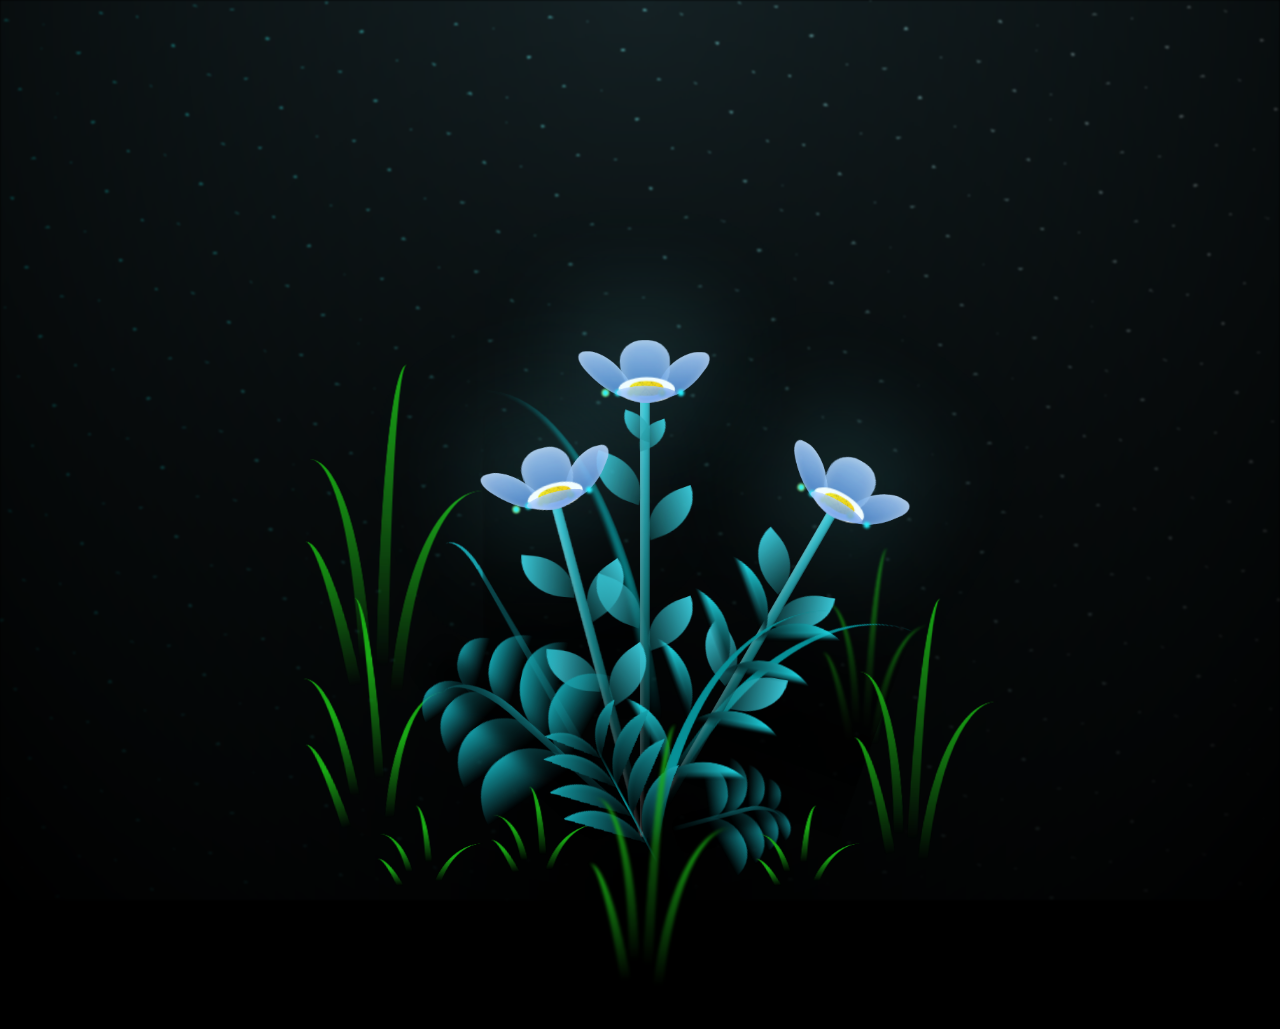
<file: FLOWERS/index.html>
<!DOCTYPE html>
<html lang="en">
<head>
    <meta charset="UTF-8">
    <meta name="viewport" content="width=device-width, initial-scale=1.0">
    <title>Forget-me-Not brianahh</title>
    <link rel="stylesheet" href="style.css">
</head>
<body>

    <body class="not-loaded">
        <div class="night"></div>
        <div class="flowers">
          <div class="flower flower--1">
            <div class="flower__leafs flower__leafs--1">
              <div class="flower__leaf flower__leaf--1"></div>
              <div class="flower__leaf flower__leaf--2"></div>
              <div class="flower__leaf flower__leaf--3"></div>
              <div class="flower__leaf flower__leaf--4"></div>
              

              <div class="flower__white-circle"></div>
      
              <div class="flower__light flower__light--1"></div>
              <div class="flower__light flower__light--2"></div>
              <div class="flower__light flower__light--3"></div>
              <div class="flower__light flower__light--4"></div>
              <div class="flower__light flower__light--5"></div>
              <div class="flower__light flower__light--6"></div>
              <div class="flower__light flower__light--7"></div>
              <div class="flower__light flower__light--8"></div>
      
            </div>
            <div class="flower__line">
              <div class="flower__line__leaf flower__line__leaf--1"></div>
              <div class="flower__line__leaf flower__line__leaf--2"></div>
              <div class="flower__line__leaf flower__line__leaf--3"></div>
              <div class="flower__line__leaf flower__line__leaf--4"></div>
              <div class="flower__line__leaf flower__line__leaf--5"></div>
              <div class="flower__line__leaf flower__line__leaf--6"></div>
            </div>
          </div>
      
          <div class="flower flower--2">
            <div class="flower__leafs flower__leafs--2">
              <div class="flower__leaf flower__leaf--1"></div>
              <div class="flower__leaf flower__leaf--2"></div>
              <div class="flower__leaf flower__leaf--3"></div>
              <div class="flower__leaf flower__leaf--4"></div>
              <div class="flower__white-circle"></div>
      
              <div class="flower__light flower__light--1"></div>
              <div class="flower__light flower__light--2"></div>
              <div class="flower__light flower__light--3"></div>
              <div class="flower__light flower__light--4"></div>
              <div class="flower__light flower__light--5"></div>
              <div class="flower__light flower__light--6"></div>
              <div class="flower__light flower__light--7"></div>
              <div class="flower__light flower__light--8"></div>
      
            </div>
            <div class="flower__line">
              <div class="flower__line__leaf flower__line__leaf--1"></div>
              <div class="flower__line__leaf flower__line__leaf--2"></div>
              <div class="flower__line__leaf flower__line__leaf--3"></div>
              <div class="flower__line__leaf flower__line__leaf--4"></div>
            </div>
          </div>
      
          <div class="flower flower--3">
            <div class="flower__leafs flower__leafs--3">
              <div class="flower__leaf flower__leaf--1"></div>
              <div class="flower__leaf flower__leaf--2"></div>
              <div class="flower__leaf flower__leaf--3"></div>
              <div class="flower__leaf flower__leaf--4"></div>
              <div class="flower__white-circle"></div>
      
              <div class="flower__light flower__light--1"></div>
              <div class="flower__light flower__light--2"></div>
              <div class="flower__light flower__light--3"></div>
              <div class="flower__light flower__light--4"></div>
              <div class="flower__light flower__light--5"></div>
              <div class="flower__light flower__light--6"></div>
              <div class="flower__light flower__light--7"></div>
              <div class="flower__light flower__light--8"></div>
      
            </div>
            <div class="flower__line">
              <div class="flower__line__leaf flower__line__leaf--1"></div>
              <div class="flower__line__leaf flower__line__leaf--2"></div>
              <div class="flower__line__leaf flower__line__leaf--3"></div>
              <div class="flower__line__leaf flower__line__leaf--4"></div>
            </div>
          </div>
      
          <div class="grow-ans" style="--d:1.2s">
            <div class="flower__g-long">
              <div class="flower__g-long__top"></div>
              <div class="flower__g-long__bottom"></div>
            </div>
          </div>
      
          <div class="growing-grass">
            <div class="flower__grass flower__grass--1">
              <div class="flower__grass--top"></div>
              <div class="flower__grass--bottom"></div>
              <div class="flower__grass__leaf flower__grass__leaf--1"></div>
              <div class="flower__grass__leaf flower__grass__leaf--2"></div>
              <div class="flower__grass__leaf flower__grass__leaf--3"></div>
              <div class="flower__grass__leaf flower__grass__leaf--4"></div>
              <div class="flower__grass__leaf flower__grass__leaf--5"></div>
              <div class="flower__grass__leaf flower__grass__leaf--6"></div>
              <div class="flower__grass__leaf flower__grass__leaf--7"></div>
              <div class="flower__grass__leaf flower__grass__leaf--8"></div>
              <div class="flower__grass__overlay"></div>
            </div>
          </div>
      
          <div class="growing-grass">
            <div class="flower__grass flower__grass--2">
              <div class="flower__grass--top"></div>
              <div class="flower__grass--bottom"></div>
              <div class="flower__grass__leaf flower__grass__leaf--1"></div>
              <div class="flower__grass__leaf flower__grass__leaf--2"></div>
              <div class="flower__grass__leaf flower__grass__leaf--3"></div>
              <div class="flower__grass__leaf flower__grass__leaf--4"></div>
              <div class="flower__grass__leaf flower__grass__leaf--5"></div>
              <div class="flower__grass__leaf flower__grass__leaf--6"></div>
              <div class="flower__grass__leaf flower__grass__leaf--7"></div>
              <div class="flower__grass__leaf flower__grass__leaf--8"></div>
              <div class="flower__grass__overlay"></div>
            </div>
          </div>
      
          <div class="grow-ans" style="--d:2.4s">
            <div class="flower__g-right flower__g-right--1">
              <div class="leaf"></div>
            </div>
          </div>
      
          <div class="grow-ans" style="--d:2.8s">
            <div class="flower__g-right flower__g-right--2">
              <div class="leaf"></div>
            </div>
          </div>
      
          <div class="grow-ans" style="--d:2.8s">
            <div class="flower__g-front">
              <div class="flower__g-front__leaf-wrapper flower__g-front__leaf-wrapper--1">
                <div class="flower__g-front__leaf"></div>
              </div>
              <div class="flower__g-front__leaf-wrapper flower__g-front__leaf-wrapper--2">
                <div class="flower__g-front__leaf"></div>
              </div>
              <div class="flower__g-front__leaf-wrapper flower__g-front__leaf-wrapper--3">
                <div class="flower__g-front__leaf"></div>
              </div>
              <div class="flower__g-front__leaf-wrapper flower__g-front__leaf-wrapper--4">
                <div class="flower__g-front__leaf"></div>
              </div>
              <div class="flower__g-front__leaf-wrapper flower__g-front__leaf-wrapper--5">
                <div class="flower__g-front__leaf"></div>
              </div>
              <div class="flower__g-front__leaf-wrapper flower__g-front__leaf-wrapper--6">
                <div class="flower__g-front__leaf"></div>
              </div>
              <div class="flower__g-front__leaf-wrapper flower__g-front__leaf-wrapper--7">
                <div class="flower__g-front__leaf"></div>
              </div>
              <div class="flower__g-front__leaf-wrapper flower__g-front__leaf-wrapper--8">
                <div class="flower__g-front__leaf"></div>
              </div>
              <div class="flower__g-front__line"></div>
            </div>
          </div>
      
          <div class="grow-ans" style="--d:3.2s">
            <div class="flower__g-fr">
              <div class="leaf"></div>
              <div class="flower__g-fr__leaf flower__g-fr__leaf--1"></div>
              <div class="flower__g-fr__leaf flower__g-fr__leaf--2"></div>
              <div class="flower__g-fr__leaf flower__g-fr__leaf--3"></div>
              <div class="flower__g-fr__leaf flower__g-fr__leaf--4"></div>
              <div class="flower__g-fr__leaf flower__g-fr__leaf--5"></div>
              <div class="flower__g-fr__leaf flower__g-fr__leaf--6"></div>
              <div class="flower__g-fr__leaf flower__g-fr__leaf--7"></div>
              <div class="flower__g-fr__leaf flower__g-fr__leaf--8"></div>
            </div>
          </div>
      
          <div class="long-g long-g--0">
            <div class="grow-ans" style="--d:3s">
              <div class="leaf leaf--0"></div>
            </div>
            <div class="grow-ans" style="--d:2.2s">
              <div class="leaf leaf--1"></div>
            </div>
            <div class="grow-ans" style="--d:3.4s">
              <div class="leaf leaf--2"></div>
            </div>
            <div class="grow-ans" style="--d:3.6s">
              <div class="leaf leaf--3"></div>
            </div>
          </div>
      
          <div class="long-g long-g--1">
            <div class="grow-ans" style="--d:3.6s">
              <div class="leaf leaf--0"></div>
            </div>
            <div class="grow-ans" style="--d:3.8s">
              <div class="leaf leaf--1"></div>
            </div>
            <div class="grow-ans" style="--d:4s">
              <div class="leaf leaf--2"></div>
            </div>
            <div class="grow-ans" style="--d:4.2s">
              <div class="leaf leaf--3"></div>
            </div>
          </div>
      
          <div class="long-g long-g--2">
            <div class="grow-ans" style="--d:4s">
              <div class="leaf leaf--0"></div>
            </div>
            <div class="grow-ans" style="--d:4.2s">
              <div class="leaf leaf--1"></div>
            </div>
            <div class="grow-ans" style="--d:4.4s">
              <div class="leaf leaf--2"></div>
            </div>
            <div class="grow-ans" style="--d:4.6s">
              <div class="leaf leaf--3"></div>
            </div>
          </div>
      
          <div class="long-g long-g--3">
            <div class="grow-ans" style="--d:4s">
              <div class="leaf leaf--0"></div>
            </div>
            <div class="grow-ans" style="--d:4.2s">
              <div class="leaf leaf--1"></div>
            </div>
            <div class="grow-ans" style="--d:3s">
              <div class="leaf leaf--2"></div>
            </div>
            <div class="grow-ans" style="--d:3.6s">
              <div class="leaf leaf--3"></div>
            </div>
          </div>
      
          <div class="long-g long-g--4">
            <div class="grow-ans" style="--d:4s">
              <div class="leaf leaf--0"></div>
            </div>
            <div class="grow-ans" style="--d:4.2s">
              <div class="leaf leaf--1"></div>
            </div>
            <div class="grow-ans" style="--d:3s">
              <div class="leaf leaf--2"></div>
            </div>
            <div class="grow-ans" style="--d:3.6s">
              <div class="leaf leaf--3"></div>
            </div>
          </div>
      
          <div class="long-g long-g--5">
            <div class="grow-ans" style="--d:4s">
              <div class="leaf leaf--0"></div>
            </div>
            <div class="grow-ans" style="--d:4.2s">
              <div class="leaf leaf--1"></div>
            </div>
            <div class="grow-ans" style="--d:3s">
              <div class="leaf leaf--2"></div>
            </div>
            <div class="grow-ans" style="--d:3.6s">
              <div class="leaf leaf--3"></div>
            </div>
          </div>
      
          <div class="long-g long-g--6">
            <div class="grow-ans" style="--d:4.2s">
              <div class="leaf leaf--0"></div>
            </div>
            <div class="grow-ans" style="--d:4.4s">
              <div class="leaf leaf--1"></div>
            </div>
            <div class="grow-ans" style="--d:4.6s">
              <div class="leaf leaf--2"></div>
            </div>
            <div class="grow-ans" style="--d:4.8s">
              <div class="leaf leaf--3"></div>
            </div>
          </div>
      
          <div class="long-g long-g--7">
            <div class="grow-ans" style="--d:3s">
              <div class="leaf leaf--0"></div>
            </div>
            <div class="grow-ans" style="--d:3.2s">
              <div class="leaf leaf--1"></div>
            </div>
            <div class="grow-ans" style="--d:3.5s">
              <div class="leaf leaf--2"></div>
            </div>
            <div class="grow-ans" style="--d:3.6s">
              <div class="leaf leaf--3"></div>
            </div>
          </div>
        </div>
        <script src="java.js"></script>
      </body>

</html>
    
</body>
</html>
</file>
<file: FLOWERS/style.css>
*,
*::after,
*::before {
  padding: 0;
  margin: 0;
  box-sizing: border-box;
}

:root {
  --dark-color: #000;
}

body {
  display: flex;
  align-items: flex-end;
  justify-content: center;
  min-height: 100vh;
  background-color: var(--dark-color);
  overflow: hidden;
  perspective: 1000px;
}

.night {
  position: fixed;
  left: 50%;
  top: 0;
  transform: translateX(-50%);
  width: 100%;
  height: 100%;
  filter: blur(0.1vmin);
  background-image: radial-gradient(ellipse at top, transparent 0%, var(--dark-color)), radial-gradient(ellipse at bottom, var(--dark-color), rgba(145, 233, 255, 0.2)), repeating-linear-gradient(220deg, black 0px, black 19px, transparent 19px, transparent 22px), repeating-linear-gradient(189deg, black 0px, black 19px, transparent 19px, transparent 22px), repeating-linear-gradient(148deg, black 0px, black 19px, transparent 19px, transparent 22px), linear-gradient(90deg, #00fffa, #f0f0f0);
}

.flowers {
  position: relative;
  transform: scale(0.7);
}

.flower {
  position: absolute;
  bottom: 10vmin;
  transform-origin: bottom center;
  z-index: 10;
  --fl-speed: 0.8s;
}
.flower--1 {
  animation: moving-flower-1 4s linear infinite;
}
.flower--1 .flower__line {
  height: 70vmin;
  animation-delay: 0.3s;
}
.flower--1 .flower__line__leaf--1 {
  animation: blooming-leaf-right var(--fl-speed) 1.6s backwards;
}
.flower--1 .flower__line__leaf--2 {
  animation: blooming-leaf-right var(--fl-speed) 1.4s backwards;
}
.flower--1 .flower__line__leaf--3 {
  animation: blooming-leaf-left var(--fl-speed) 1.2s backwards;
}
.flower--1 .flower__line__leaf--4 {
  animation: blooming-leaf-left var(--fl-speed) 1s backwards;
}
.flower--1 .flower__line__leaf--5 {
  animation: blooming-leaf-right var(--fl-speed) 1.8s backwards;
}
.flower--1 .flower__line__leaf--6 {
  animation: blooming-leaf-left var(--fl-speed) 2s backwards;
}
.flower--2 {
  left: 50%;
  transform: rotate(30deg);
  animation: moving-flower-2 4s linear infinite;
}
.flower--2 .flower__line {
  height: 60vmin;
  animation-delay: 0.8s;
}
.flower--2 .flower__line__leaf--1 {
  animation: blooming-leaf-right var(--fl-speed) 1.9s backwards;
}
.flower--2 .flower__line__leaf--2 {
  animation: blooming-leaf-right var(--fl-speed) 1.7s backwards;
}
.flower--2 .flower__line__leaf--3 {
  animation: blooming-leaf-left var(--fl-speed) 1.5s backwards;
}
.flower--2 .flower__line__leaf--4 {
  animation: blooming-leaf-left var(--fl-speed) 1.3s backwards;
}
.flower--3 {
  left: 50%;
  transform: rotate(-15deg);
  animation: moving-flower-3 4s linear infinite;
}
.flower--3 .flower__line {
  animation-delay: 0.9s;
}
.flower--3 .flower__line__leaf--1 {
  animation: blooming-leaf-right var(--fl-speed) 2.5s backwards;
}
.flower--3 .flower__line__leaf--2 {
  animation: blooming-leaf-right var(--fl-speed) 2.3s backwards;
}
.flower--3 .flower__line__leaf--3 {
  animation: blooming-leaf-left var(--fl-speed) 2.1s backwards;
}
.flower--3 .flower__line__leaf--4 {
  animation: blooming-leaf-left var(--fl-speed) 1.9s backwards;
}
.flower__leafs {
  position: relative;
  animation: blooming-flower 2s backwards;
}
.flower__leafs--1 {
  animation-delay: 1.1s;
}
.flower__leafs--2 {
  animation-delay: 1.4s;
}
.flower__leafs--3 {
  animation-delay: 1.7s;
}
.flower__leafs::after {
  content: "";
  position: absolute;
  left: 0;
  top: 0;
  transform: translate(-50%, -100%);
  width: 8vmin;
  height: 8vmin;
  background-color: #6bf0ff;
  filter: blur(10vmin);
}
.flower__leaf {
  position: absolute;
  bottom: 0;
  left: 50%;
  width: 8vmin;
  height: 11vmin;
  border-radius: 51% 49% 47% 53%/44% 45% 55% 69%;
  background-color:#6da9e4;
  background-image: linear-gradient(to top, #4a82d1, #b0d0ff);
  transform-origin: bottom center;
  opacity: 0.9;
  box-shadow: inset 0 0 2vmin rgba(255, 255, 255, 0.5);
}
.flower__leaf--1 {
  transform: translate(-10%, 1%) rotateY(40deg) rotateX(-50deg);
}
.flower__leaf--2 {
  transform: translate(-50%, -4%) rotateX(40deg);
}
.flower__leaf--3 {
  transform: translate(-90%, 0%) rotateY(45deg) rotateX(50deg);
}
.flower__leaf--4 {
  width: 8vmin;
  height: 8vmin;
  transform-origin: bottom left;
  border-radius: 4vmin 10vmin 4vmin 4vmin;
  transform: translate(0%, 18%) rotateX(70deg) rotate(-43deg);
  background-image: linear-gradient(to top, #5089e1, #9fc7ff);;
  z-index: 1;
  opacity: 0.8;
}
.flower__white-circle {
  position: absolute;
  left: -3.5vmin;
  top: -3vmin;
  width: 9vmin;
  height: 4vmin;
  border-radius: 50%;
  background-color: #fff;
}
.flower__white-circle::after {
  content: "";
  position: absolute;
  left: 50%;
  top: 45%;
  transform: translate(-50%, -50%);
  width: 60%;
  height: 60%;
  border-radius: inherit;
  background-image: repeating-linear-gradient(135deg, rgba(0, 0, 0, 0.03) 0px, rgba(0, 0, 0, 0.03) 1px, transparent 1px, transparent 12px), repeating-linear-gradient(45deg, rgba(0, 0, 0, 0.03) 0px, rgba(0, 0, 0, 0.03) 1px, transparent 1px, transparent 12px), repeating-linear-gradient(67.5deg, rgba(0, 0, 0, 0.03) 0px, rgba(0, 0, 0, 0.03) 1px, transparent 1px, transparent 12px), repeating-linear-gradient(135deg, rgba(0, 0, 0, 0.03) 0px, rgba(0, 0, 0, 0.03) 1px, transparent 1px, transparent 12px), repeating-linear-gradient(45deg, rgba(0, 0, 0, 0.03) 0px, rgba(0, 0, 0, 0.03) 1px, transparent 1px, transparent 12px), repeating-linear-gradient(112.5deg, rgba(0, 0, 0, 0.03) 0px, rgba(0, 0, 0, 0.03) 1px, transparent 1px, transparent 12px), repeating-linear-gradient(112.5deg, rgba(0, 0, 0, 0.03) 0px, rgba(0, 0, 0, 0.03) 1px, transparent 1px, transparent 12px), repeating-linear-gradient(45deg, rgba(0, 0, 0, 0.03) 0px, rgba(0, 0, 0, 0.03) 1px, transparent 1px, transparent 12px), repeating-linear-gradient(22.5deg, rgba(0, 0, 0, 0.03) 0px, rgba(0, 0, 0, 0.03) 1px, transparent 1px, transparent 12px), repeating-linear-gradient(45deg, rgba(0, 0, 0, 0.03) 0px, rgba(0, 0, 0, 0.03) 1px, transparent 1px, transparent 12px), repeating-linear-gradient(22.5deg, rgba(0, 0, 0, 0.03) 0px, rgba(0, 0, 0, 0.03) 1px, transparent 1px, transparent 12px), repeating-linear-gradient(135deg, rgba(0, 0, 0, 0.03) 0px, rgba(0, 0, 0, 0.03) 1px, transparent 1px, transparent 12px), repeating-linear-gradient(157.5deg, rgba(0, 0, 0, 0.03) 0px, rgba(0, 0, 0, 0.03) 1px, transparent 1px, transparent 12px), repeating-linear-gradient(67.5deg, rgba(0, 0, 0, 0.03) 0px, rgba(0, 0, 0, 0.03) 1px, transparent 1px, transparent 12px), repeating-linear-gradient(67.5deg, rgba(0, 0, 0, 0.03) 0px, rgba(0, 0, 0, 0.03) 1px, transparent 1px, transparent 12px), linear-gradient(90deg, #ffeb12, #ffce00);
}
.flower__line {
  height: 55vmin;
  width: 1.5vmin;
  background-image: linear-gradient(to left, rgba(0, 0, 0, 0.2), transparent, rgba(255, 255, 255, 0.2)), linear-gradient(to top, transparent 10%, #14757a, #39c6d6);
  box-shadow: inset 0 0 2px rgba(0, 0, 0, 0.5);
  animation: grow-flower-tree 4s backwards;
}
.flower__line__leaf {
  --w: 7vmin;
  --h: calc(var(--w) + 2vmin);
  position: absolute;
  top: 20%;
  left: 90%;
  width: var(--w);
  height: var(--h);
  border-top-right-radius: var(--h);
  border-bottom-left-radius: var(--h);
  background-image: linear-gradient(to top, rgba(20, 117, 122, 0.4), #39c6d6);
}
.flower__line__leaf--1 {
  transform: rotate(70deg) rotateY(30deg);
}
.flower__line__leaf--2 {
  top: 45%;
  transform: rotate(70deg) rotateY(30deg);
}
.flower__line__leaf--3, .flower__line__leaf--4, .flower__line__leaf--6 {
  border-top-right-radius: 0;
  border-bottom-left-radius: 0;
  border-top-left-radius: var(--h);
  border-bottom-right-radius: var(--h);
  left: -460%;
  top: 12%;
  transform: rotate(-70deg) rotateY(30deg);
}
.flower__line__leaf--4 {
  top: 40%;
}
.flower__line__leaf--5 {
  top: 0;
  transform-origin: left;
  transform: rotate(70deg) rotateY(30deg) scale(0.6);
}
.flower__line__leaf--6 {
  top: -2%;
  left: -450%;
  transform-origin: right;
  transform: rotate(-70deg) rotateY(30deg) scale(0.6);
}
.flower__light {
  position: absolute;
  bottom: 0vmin;
  width: 1vmin;
  height: 1vmin;
  background-color: #fffb00;
  border-radius: 50%;
  filter: blur(0.2vmin);
  animation: light-ans 4s linear infinite backwards;
}
.flower__light:nth-child(odd) {
  background-color: #23f0ff;
}
.flower__light--1 {
  left: -2vmin;
  animation-delay: 1s;
}
.flower__light--2 {
  left: 3vmin;
  animation-delay: 0.5s;
}
.flower__light--3 {
  left: -6vmin;
  animation-delay: 0.3s;
}
.flower__light--4 {
  left: 6vmin;
  animation-delay: 0.9s;
}
.flower__light--5 {
  left: -1vmin;
  animation-delay: 1.5s;
}
.flower__light--6 {
  left: -4vmin;
  animation-delay: 3s;
}
.flower__light--7 {
  left: 3vmin;
  animation-delay: 2s;
}
.flower__light--8 {
  left: -6vmin;
  animation-delay: 3.5s;
}
.flower__grass {
  --c: #159faa;
  --line-w: 1.5vmin;
  position: absolute;
  bottom: 12vmin;
  left: -7vmin;
  display: flex;
  flex-direction: column;
  align-items: flex-end;
  z-index: 20;
  transform-origin: bottom center;
  transform: rotate(-48deg) rotateY(40deg);
}
.flower__grass--1 {
  animation: moving-grass 2s linear infinite;
}
.flower__grass--2 {
  left: 2vmin;
  bottom: 10vmin;
  transform: scale(0.5) rotate(75deg) rotateX(10deg) rotateY(-200deg);
  opacity: 0.8;
  z-index: 0;
  animation: moving-grass--2 1.5s linear infinite;
}
.flower__grass--top {
  width: 7vmin;
  height: 10vmin;
  border-top-right-radius: 100%;
  border-right: var(--line-w) solid var(--c);
  transform-origin: bottom center;
  transform: rotate(-2deg);
}
.flower__grass--bottom {
  margin-top: -2px;
  width: var(--line-w);
  height: 25vmin;
  background-image: linear-gradient(to top, transparent, var(--c));
}
.flower__grass__leaf {
  --size: 10vmin;
  position: absolute;
  width: calc(var(--size) * 2.1);
  height: var(--size);
  border-top-left-radius: var(--size);
  border-top-right-radius: var(--size);
  background-image: linear-gradient(to top, transparent, transparent 30%, var(--c));
  z-index: 100;
}
.flower__grass__leaf--1 {
  top: -6%;
  left: 30%;
  --size: 6vmin;
  transform: rotate(-20deg);
  animation: growing-grass-ans--1 2s 2.6s backwards;
}
@keyframes growing-grass-ans--1 {
  0% {
    transform-origin: bottom left;
    transform: rotate(-20deg) scale(0);
  }
}
.flower__grass__leaf--2 {
  top: -5%;
  left: -110%;
  --size: 6vmin;
  transform: rotate(10deg);
  animation: growing-grass-ans--2 2s 2.4s linear backwards;
}
@keyframes growing-grass-ans--2 {
  0% {
    transform-origin: bottom right;
    transform: rotate(10deg) scale(0);
  }
}
.flower__grass__leaf--3 {
  top: 5%;
  left: 60%;
  --size: 8vmin;
  transform: rotate(-18deg) rotateX(-20deg);
  animation: growing-grass-ans--3 2s 2.2s linear backwards;
}
@keyframes growing-grass-ans--3 {
  0% {
    transform-origin: bottom left;
    transform: rotate(-18deg) rotateX(-20deg) scale(0);
  }
}
.flower__grass__leaf--4 {
  top: 6%;
  left: -135%;
  --size: 8vmin;
  transform: rotate(2deg);
  animation: growing-grass-ans--4 2s 2s linear backwards;
}
@keyframes growing-grass-ans--4 {
  0% {
    transform-origin: bottom right;
    transform: rotate(2deg) scale(0);
  }
}
.flower__grass__leaf--5 {
  top: 20%;
  left: 60%;
  --size: 10vmin;
  transform: rotate(-24deg) rotateX(-20deg);
  animation: growing-grass-ans--5 2s 1.8s linear backwards;
}
@keyframes growing-grass-ans--5 {
  0% {
    transform-origin: bottom left;
    transform: rotate(-24deg) rotateX(-20deg) scale(0);
  }
}
.flower__grass__leaf--6 {
  top: 22%;
  left: -180%;
  --size: 10vmin;
  transform: rotate(10deg);
  animation: growing-grass-ans--6 2s 1.6s linear backwards;
}
@keyframes growing-grass-ans--6 {
  0% {
    transform-origin: bottom right;
    transform: rotate(10deg) scale(0);
  }
}
.flower__grass__leaf--7 {
  top: 39%;
  left: 70%;
  --size: 10vmin;
  transform: rotate(-10deg);
  animation: growing-grass-ans--7 2s 1.4s linear backwards;
}
@keyframes growing-grass-ans--7 {
  0% {
    transform-origin: bottom left;
    transform: rotate(-10deg) scale(0);
  }
}
.flower__grass__leaf--8 {
  top: 40%;
  left: -215%;
  --size: 11vmin;
  transform: rotate(10deg);
  animation: growing-grass-ans--8 2s 1.2s linear backwards;
}
@keyframes growing-grass-ans--8 {
  0% {
    transform-origin: bottom right;
    transform: rotate(10deg) scale(0);
  }
}
.flower__grass__overlay {
  position: absolute;
  top: -10%;
  right: 0%;
  width: 100%;
  height: 100%;
  background-color: rgba(0, 0, 0, 0.6);
  filter: blur(1.5vmin);
  z-index: 100;
}
.flower__g-long {
  --w: 2vmin;
  --h: 6vmin;
  --c: #159faa;
  position: absolute;
  bottom: 10vmin;
  left: -3vmin;
  transform-origin: bottom center;
  transform: rotate(-30deg) rotateY(-20deg);
  display: flex;
  flex-direction: column;
  align-items: flex-end;
  animation: flower-g-long-ans 3s linear infinite;
}
@keyframes flower-g-long-ans {
  0%, 100% {
    transform: rotate(-30deg) rotateY(-20deg);
  }
  50% {
    transform: rotate(-32deg) rotateY(-20deg);
  }
}
.flower__g-long__top {
  top: calc(var(--h) * -1);
  width: calc(var(--w) + 1vmin);
  height: var(--h);
  border-top-right-radius: 100%;
  border-right: 0.7vmin solid var(--c);
  transform: translate(-0.7vmin, 1vmin);
}
.flower__g-long__bottom {
  width: var(--w);
  height: 50vmin;
  transform-origin: bottom center;
  background-image: linear-gradient(to top, transparent 30%, var(--c));
  box-shadow: inset 0 0 2px rgba(0, 0, 0, 0.5);
  clip-path: polygon(35% 0, 65% 1%, 100% 100%, 0% 100%);
}
.flower__g-right {
  position: absolute;
  bottom: 6vmin;
  left: -2vmin;
  transform-origin: bottom left;
  transform: rotate(20deg);
}
.flower__g-right .leaf {
  width: 30vmin;
  height: 50vmin;
  border-top-left-radius: 100%;
  border-left: 2vmin solid #079097;
  background-image: linear-gradient(to bottom, transparent, var(--dark-color) 60%);
  mask-image: linear-gradient(to top, transparent 30%, #079097 60%);
}
.flower__g-right--1 {
  animation: flower-g-right-ans 2.5s linear infinite;
}
.flower__g-right--2 {
  left: 5vmin;
  transform: rotateY(-180deg);
  animation: flower-g-right-ans--2 3s linear infinite;
}
.flower__g-right--2 .leaf {
  height: 75vmin;
  filter: blur(0.3vmin);
  opacity: 0.8;
}
@keyframes flower-g-right-ans {
  0%, 100% {
    transform: rotate(20deg);
  }
  50% {
    transform: rotate(24deg) rotateX(-20deg);
  }
}
@keyframes flower-g-right-ans--2 {
  0%, 100% {
    transform: rotateY(-180deg) rotate(0deg) rotateX(-20deg);
  }
  50% {
    transform: rotateY(-180deg) rotate(6deg) rotateX(-20deg);
  }
}
.flower__g-front {
  position: absolute;
  bottom: 6vmin;
  left: 2.5vmin;
  z-index: 100;
  transform-origin: bottom center;
  transform: rotate(-28deg) rotateY(30deg) scale(1.04);
  animation: flower__g-front-ans 2s linear infinite;
}
@keyframes flower__g-front-ans {
  0%, 100% {
    transform: rotate(-28deg) rotateY(30deg) scale(1.04);
  }
  50% {
    transform: rotate(-35deg) rotateY(40deg) scale(1.04);
  }
}
.flower__g-front__line {
  width: 0.3vmin;
  height: 20vmin;
  background-image: linear-gradient(to top, transparent, #079097, transparent 100%);
  position: relative;
}
.flower__g-front__leaf-wrapper {
  position: absolute;
  top: 0;
  left: 0;
  transform-origin: bottom left;
  transform: rotate(10deg);
}
.flower__g-front__leaf-wrapper:nth-child(even) {
  left: 0vmin;
  transform: rotateY(-180deg) rotate(5deg);
  animation: flower__g-front__leaf-left-ans 1s ease-in backwards;
}
.flower__g-front__leaf-wrapper:nth-child(odd) {
  animation: flower__g-front__leaf-ans 1s ease-in backwards;
}
.flower__g-front__leaf-wrapper--1 {
  top: -8vmin;
  transform: scale(0.7);
  animation: flower__g-front__leaf-ans 1s 5.5s ease-in backwards !important;
}
.flower__g-front__leaf-wrapper--2 {
  top: -8vmin;
  transform: rotateY(-180deg) scale(0.7) !important;
  animation: flower__g-front__leaf-left-ans-2 1s 4.6s ease-in backwards !important;
}
.flower__g-front__leaf-wrapper--3 {
  top: -3vmin;
  animation: flower__g-front__leaf-ans 1s 4.6s ease-in backwards;
}
.flower__g-front__leaf-wrapper--4 {
  top: -3vmin;
  transform: rotateY(-180deg) scale(0.9) !important;
  animation: flower__g-front__leaf-left-ans-2 1s 4.6s ease-in backwards !important;
}
@keyframes flower__g-front__leaf-left-ans-2 {
  0% {
    transform: rotateY(-180deg) scale(0);
  }
}
.flower__g-front__leaf-wrapper--5, .flower__g-front__leaf-wrapper--6 {
  top: 2vmin;
}
.flower__g-front__leaf-wrapper--7, .flower__g-front__leaf-wrapper--8 {
  top: 6.5vmin;
}
.flower__g-front__leaf-wrapper--2 {
  animation-delay: 5.2s !important;
}
.flower__g-front__leaf-wrapper--3 {
  animation-delay: 4.9s !important;
}
.flower__g-front__leaf-wrapper--5 {
  animation-delay: 4.3s !important;
}
.flower__g-front__leaf-wrapper--6 {
  animation-delay: 4.1s !important;
}
.flower__g-front__leaf-wrapper--7 {
  animation-delay: 3.8s !important;
}
.flower__g-front__leaf-wrapper--8 {
  animation-delay: 3.5s !important;
}
@keyframes flower__g-front__leaf-ans {
  0% {
    transform: rotate(10deg) scale(0);
  }
}
@keyframes flower__g-front__leaf-left-ans {
  0% {
    transform: rotateY(-180deg) rotate(5deg) scale(0);
  }
}
.flower__g-front__leaf {
  width: 10vmin;
  height: 10vmin;
  border-radius: 100% 0% 0% 100%/100% 100% 0% 0%;
  box-shadow: inset 0 2px 1vmin rgba(44, 238, 252, 0.2);
  background-image: linear-gradient(to bottom left, transparent, var(--dark-color)), linear-gradient(to bottom right, #159faa 50%, transparent 50%, transparent);
  -webkit-mask-image: linear-gradient(to bottom right, #159faa 50%, transparent 50%, transparent);
  mask-image: linear-gradient(to bottom right, #159faa 50%, transparent 50%, transparent);
}
.flower__g-fr {
  position: absolute;
  bottom: -4vmin;
  left: vmin;
  transform-origin: bottom left;
  z-index: 10;
  animation: flower__g-fr-ans 2s linear infinite;
}
@keyframes flower__g-fr-ans {
  0%, 100% {
    transform: rotate(2deg);
  }
  50% {
    transform: rotate(4deg);
  }
}
.flower__g-fr .leaf {
  width: 30vmin;
  height: 50vmin;
  border-top-left-radius: 100%;
  border-left: 2vmin solid #079097;
  mask-image: linear-gradient(to top, transparent 25%, #079097 50%);
  position: relative;
  z-index: 1;
}
.flower__g-fr__leaf {
  position: absolute;
  top: 0;
  left: 0;
  width: 10vmin;
  height: 10vmin;
  border-radius: 100% 0% 0% 100%/100% 100% 0% 0%;
  box-shadow: inset 0 2px 1vmin rgba(44, 238, 252, 0.2);
  background-image: linear-gradient(to bottom left, transparent, var(--dark-color) 98%), linear-gradient(to bottom right, #23f0ff 45%, transparent 50%, transparent);
  mask-image: linear-gradient(135deg, #159faa 40%, transparent 50%, transparent);
}
.flower__g-fr__leaf--1 {
  left: 20vmin;
  transform: rotate(45deg);
  animation: flower__g-fr-leaft-ans-1 0.5s 5.2s linear backwards;
}
@keyframes flower__g-fr-leaft-ans-1 {
  0% {
    transform-origin: left;
    transform: rotate(45deg) scale(0);
  }
}
.flower__g-fr__leaf--2 {
  left: 12vmin;
  top: -7vmin;
  transform: rotate(25deg) rotateY(-180deg);
  animation: flower__g-fr-leaft-ans-6 0.5s 5s linear backwards;
}
.flower__g-fr__leaf--3 {
  left: 15vmin;
  top: 6vmin;
  transform: rotate(55deg);
  animation: flower__g-fr-leaft-ans-5 0.5s 4.8s linear backwards;
}
.flower__g-fr__leaf--4 {
  left: 6vmin;
  top: -2vmin;
  transform: rotate(25deg) rotateY(-180deg);
  animation: flower__g-fr-leaft-ans-6 0.5s 4.6s linear backwards;
}
.flower__g-fr__leaf--5 {
  left: 10vmin;
  top: 14vmin;
  transform: rotate(55deg);
  animation: flower__g-fr-leaft-ans-5 0.5s 4.4s linear backwards;
}
@keyframes flower__g-fr-leaft-ans-5 {
  0% {
    transform-origin: left;
    transform: rotate(55deg) scale(0);
  }
}
.flower__g-fr__leaf--6 {
  left: 0vmin;
  top: 6vmin;
  transform: rotate(25deg) rotateY(-180deg);
  animation: flower__g-fr-leaft-ans-6 0.5s 4.2s linear backwards;
}
@keyframes flower__g-fr-leaft-ans-6 {
  0% {
    transform-origin: right;
    transform: rotate(25deg) rotateY(-180deg) scale(0);
  }
}
.flower__g-fr__leaf--7 {
  left: 5vmin;
  top: 22vmin;
  transform: rotate(45deg);
  animation: flower__g-fr-leaft-ans-7 0.5s 4s linear backwards;
}
@keyframes flower__g-fr-leaft-ans-7 {
  0% {
    transform-origin: left;
    transform: rotate(45deg) scale(0);
  }
}
.flower__g-fr__leaf--8 {
  left: -4vmin;
  top: 15vmin;
  transform: rotate(15deg) rotateY(-180deg);
  animation: flower__g-fr-leaft-ans-8 0.5s 3.8s linear backwards;
}
@keyframes flower__g-fr-leaft-ans-8 {
  0% {
    transform-origin: right;
    transform: rotate(15deg) rotateY(-180deg) scale(0);
  }
}

.long-g {
  position: absolute;
  bottom: 25vmin;
  left: -42vmin;
  transform-origin: bottom left;
}
.long-g--1 {
  bottom: 0vmin;
  transform: scale(0.8) rotate(-5deg);
}
.long-g--1 .leaf {
mask-image: linear-gradient(to top, transparent 40%, #079097 80%) !important;
}
.long-g--1 .leaf--1 {
  --w: 5vmin;
  --h: 60vmin;
  left: -2vmin;
  transform: rotate(3deg) rotateY(-180deg);
}
.long-g--2, .long-g--3 {
  bottom: -3vmin;
  left: -35vmin;
  transform-origin: center;
  transform: scale(0.6) rotateX(60deg);
}
.long-g--2 .leaf, .long-g--3 .leaf {
  mask-image: linear-gradient(to top, transparent 50%, #079097 80%) !important;
}
.long-g--2 .leaf--1, .long-g--3 .leaf--1 {
  left: -1vmin;
  transform: rotateY(-180deg);
}
.long-g--3 {
  left: -17vmin;
  bottom: 0vmin;
}
.long-g--3 .leaf {
  mask-image: linear-gradient(to top, transparent 40%, #079097 80%) !important;
}
.long-g--4 {
  left: 25vmin;
  bottom: -3vmin;
  transform-origin: center;
  transform: scale(0.6) rotateX(60deg);
}
.long-g--4 .leaf {
  mask-image: linear-gradient(to top, transparent 50%, #079097 80%) !important;
}
.long-g--5 {
  left: 42vmin;
  bottom: 0vmin;
  transform: scale(0.8) rotate(2deg);
}
.long-g--6 {
  left: 0vmin;
  bottom: -20vmin;
  z-index: 100;
  filter: blur(0.3vmin);
  transform: scale(0.8) rotate(2deg);
}
.long-g--7 {
  left: 35vmin;
  bottom: 20vmin;
  z-index: -1;
  filter: blur(0.3vmin);
  transform: scale(0.6) rotate(2deg);
  opacity: 0.7;
}
.long-g .leaf {
  --w: 15vmin;
  --h: 40vmin;
  --c: #1aaa15;
  position: absolute;
  bottom: 0;
  width: var(--w);
  height: var(--h);
  border-top-left-radius: 100%;
  border-left: 2vmin solid var(--c);
  mask-image: linear-gradient(to top, transparent 20%, var(--dark-color));
  transform-origin: bottom center;
}
.long-g .leaf--0 {
  left: 2vmin;
  animation: leaf-ans-1 4s linear infinite;
}
.long-g .leaf--1 {
  --w: 5vmin;
  --h: 60vmin;
  animation: leaf-ans-1 4s linear infinite;
}
.long-g .leaf--2 {
  --w: 10vmin;
  --h: 40vmin;
  left: -0.5vmin;
  bottom: 5vmin;
  transform-origin: bottom left;
  transform: rotateY(-180deg);
  animation: leaf-ans-2 3s linear infinite;
}
.long-g .leaf--3 {
  --w: 5vmin;
  --h: 30vmin;
  left: -1vmin;
  bottom: 3.2vmin;
  transform-origin: bottom left;
  transform: rotate(-10deg) rotateY(-180deg);
  animation: leaf-ans-3 3s linear infinite;
}

@keyframes leaf-ans-1 {
  0%, 100% {
    transform: rotate(-5deg) scale(1);
  }
  50% {
    transform: rotate(5deg) scale(1.1);
  }
}
@keyframes leaf-ans-2 {
  0%, 100% {
    transform: rotateY(-180deg) rotate(5deg);
  }
  50% {
    transform: rotateY(-180deg) rotate(0deg) scale(1.1);
  }
}
@keyframes leaf-ans-3 {
  0%, 100% {
    transform: rotate(-10deg) rotateY(-180deg);
  }
  50% {
    transform: rotate(-20deg) rotateY(-180deg);
  }
}
.grow-ans {
  animation: grow-ans 2s var(--d) backwards;
}

@keyframes grow-ans {
  0% {
    transform: scale(0);
    opacity: 0;
  }
}
@keyframes light-ans {
  0% {
    opacity: 0;
    transform: translateY(0vmin);
  }
  25% {
    opacity: 1;
    transform: translateY(-5vmin) translateX(-2vmin);
  }
  50% {
    opacity: 1;
    transform: translateY(-15vmin) translateX(2vmin);
    filter: blur(0.2vmin);
  }
  75% {
    transform: translateY(-20vmin) translateX(-2vmin);
    filter: blur(0.2vmin);
  }
  100% {
    transform: translateY(-30vmin);
    opacity: 0;
    filter: blur(1vmin);
  }
}
@keyframes moving-flower-1 {
  0%, 100% {
    transform: rotate(2deg);
  }
  50% {
    transform: rotate(-2deg);
  }
}
@keyframes moving-flower-2 {
  0%, 100% {
    transform: rotate(18deg);
  }
  50% {
    transform: rotate(14deg);
  }
}
@keyframes moving-flower-3 {
  0%, 100% {
    transform: rotate(-18deg);
  }
  50% {
    transform: rotate(-20deg) rotateY(-10deg);
  }
}
@keyframes blooming-leaf-right {
  0% {
    transform-origin: left;
    transform: rotate(70deg) rotateY(30deg) scale(0);
  }
}
@keyframes blooming-leaf-left {
  0% {
    transform-origin: right;
    transform: rotate(-70deg) rotateY(30deg) scale(0);
  }
}
@keyframes grow-flower-tree {
  0% {
    height: 0;
    border-radius: 1vmin;
  }
}
@keyframes blooming-flower {
  0% {
    transform: scale(0);
  }
}
@keyframes moving-grass {
  0%, 100% {
    transform: rotate(-48deg) rotateY(40deg);
  }
  50% {
    transform: rotate(-50deg) rotateY(40deg);
  }
}
@keyframes moving-grass--2 {
  0%, 100% {
    transform: scale(0.5) rotate(75deg) rotateX(10deg) rotateY(-200deg);
  }
  50% {
    transform: scale(0.5) rotate(79deg) rotateX(10deg) rotateY(-200deg);
  }
}
.growing-grass {
  animation: growing-grass-ans 1s 2s backwards;
}

@keyframes growing-grass-ans {
  0% {
    transform: scale(0);
  }
}
.not-loaded * {
  animation-play-state: paused !important;
}
</file>
